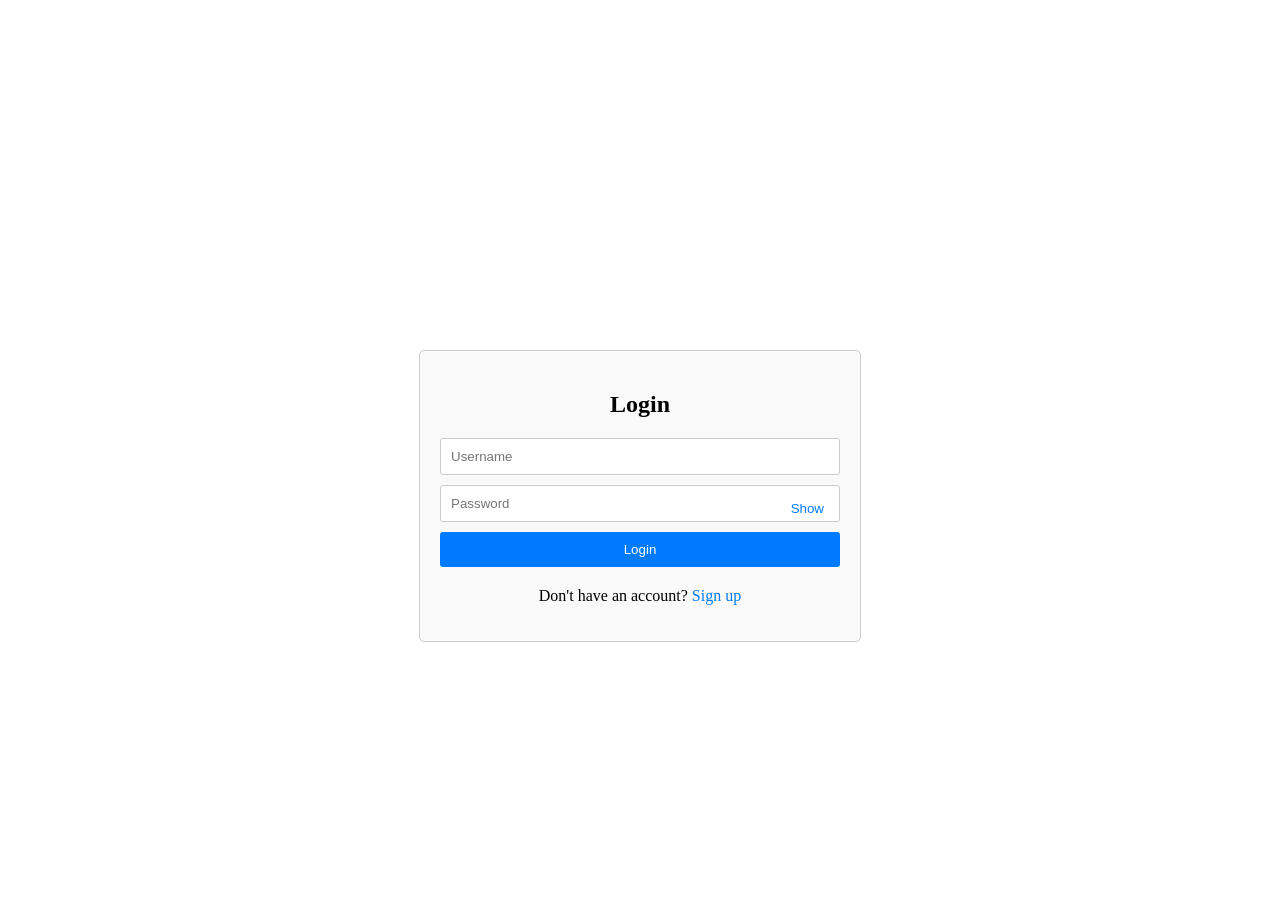
<file: index.html>
<!DOCTYPE html>
<html lang="en">
<head>
    <meta charset="UTF-8">
    <meta name="viewport" content="width=device-width, initial-scale=1.0">
    <title>Simple Task Manager</title>
    <link rel="stylesheet" href="style.css">
</head>
<body>

    <button id="logoutBtn" onclick="logout()">Logout</button>

    <input type="text" id="taskInput" placeholder="Enter task">

    <select id="taskCategory">
        <option>Math</option>
        <option>Science</option>
        <option>English</option>
    </select>

    <button onclick="addTask()">Add Task</button>

    <ul id="taskList"></ul>

    <p id="taskTracker">0/0 tasks completed</p>

    <script src="script.js"></script>
</body>
</html>
</file>
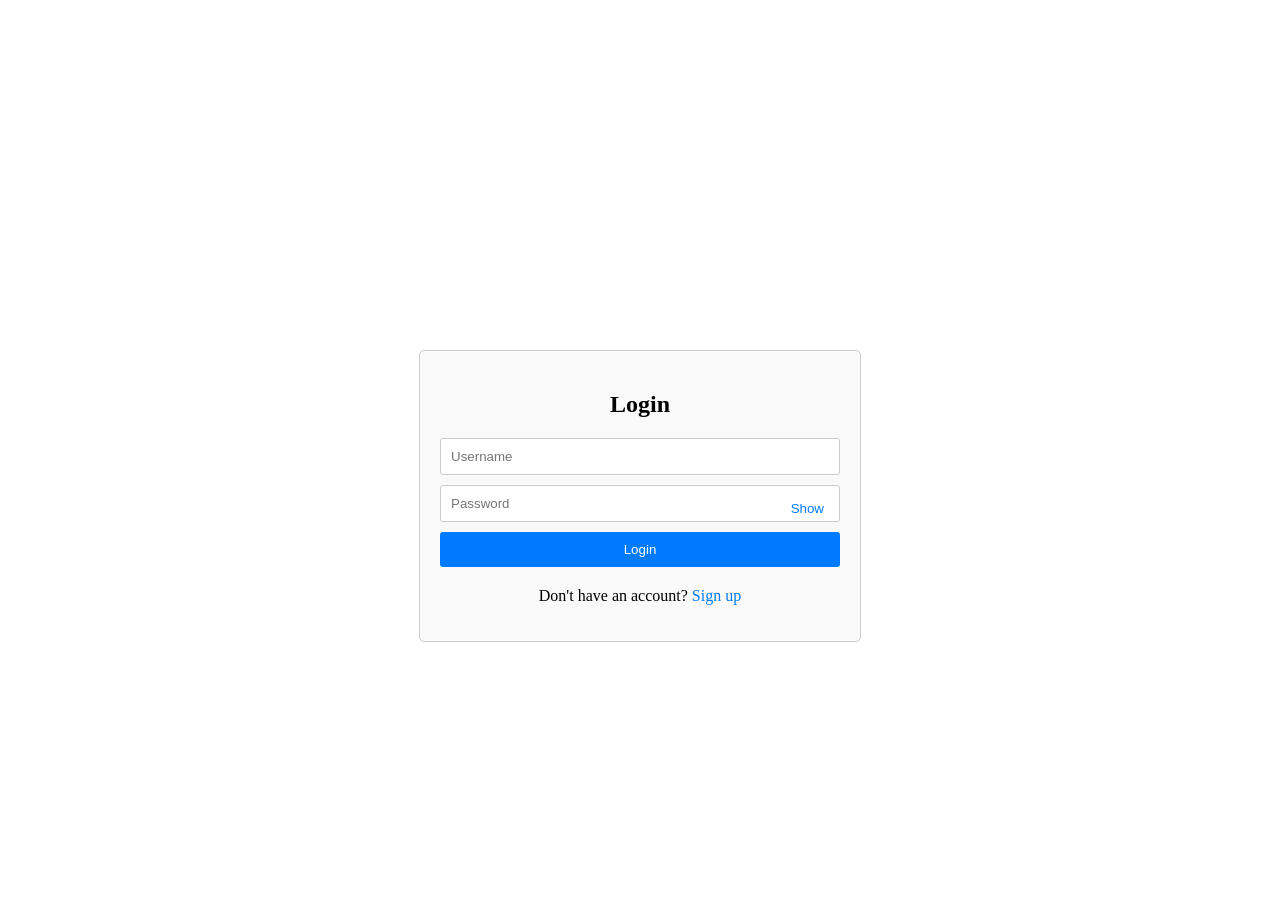
<file: login.html>
<!DOCTYPE html>
<html lang="en">
<head>
    <meta charset="UTF-8">
    <meta name="viewport" content="width=device-width, initial-scale=1.0">
    <title>Login</title>
    <link rel="stylesheet" href="style.css">
</head>
<body>
    <div class="auth-container">
        <h2>Login</h2>
        <form id="loginForm">
            <input type="text" id="username" placeholder="Username" required>
            <div class="password-container">
                <input type="password" id="password" placeholder="Password" required>
                <button type="button" id="togglePassword">Show</button>
            </div>
            <button type="submit">Login</button>
        </form>
        <p>Don't have an account? <a href="signup.html">Sign up</a></p>
    </div>
    <script src="script.js"></script>
</body>
</html></content>
</file>
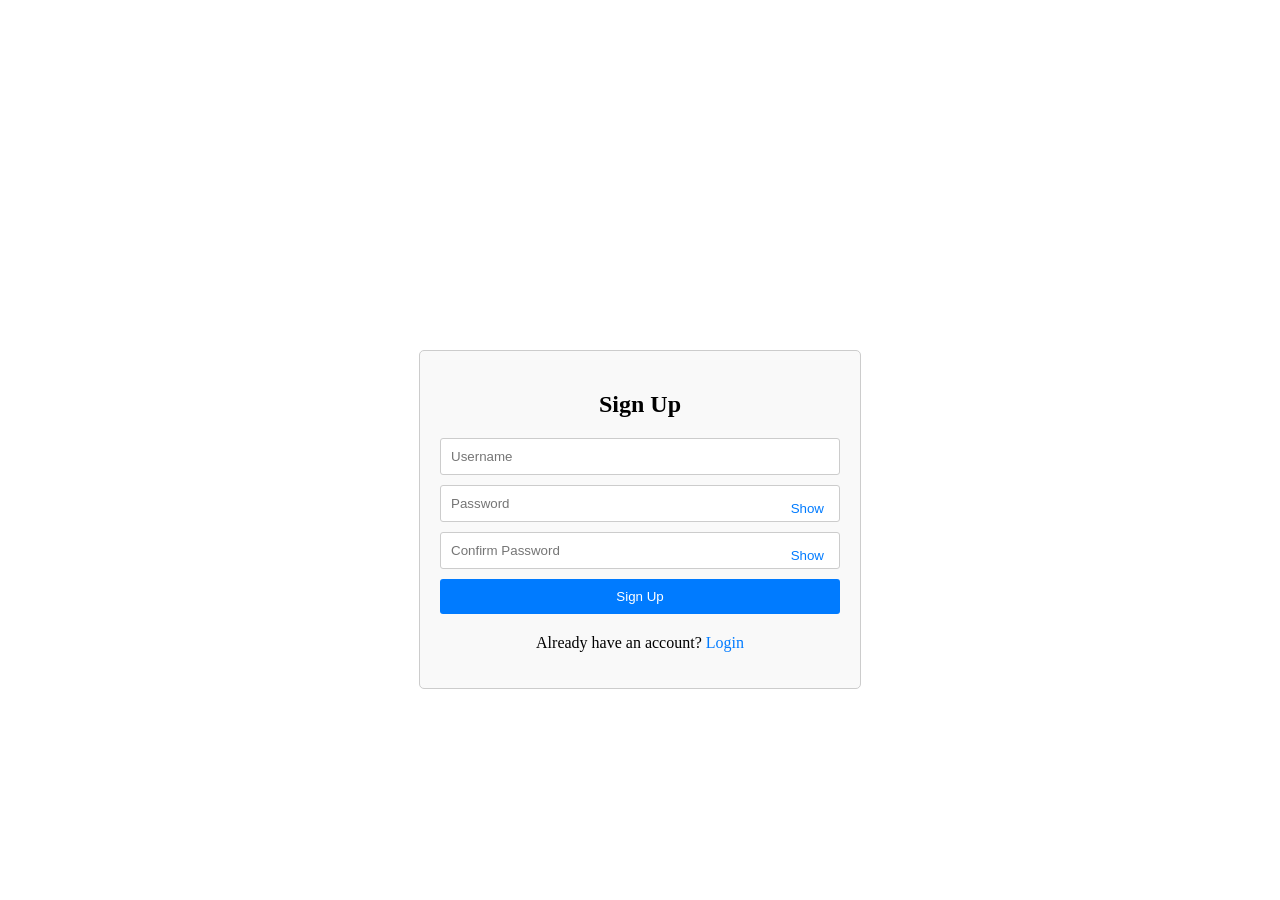
<file: signup.html>
<!DOCTYPE html>
<html lang="en">
<head>
    <meta charset="UTF-8">
    <meta name="viewport" content="width=device-width, initial-scale=1.0">
    <title>Sign Up</title>
    <link rel="stylesheet" href="style.css">
</head>
<body>
    <div class="auth-container">
        <h2>Sign Up</h2>
        <form id="signupForm">
            <input type="text" id="username" placeholder="Username" required>
            <div class="password-container">
                <input type="password" id="password" placeholder="Password" required>
                <button type="button" id="togglePassword">Show</button>
            </div>
            <div class="password-container">
                <input type="password" id="confirmPassword" placeholder="Confirm Password" required>
                <button type="button" id="toggleConfirmPassword">Show</button>
            </div>
            <button type="submit">Sign Up</button>
        </form>
        <p>Already have an account? <a href="login.html">Login</a></p>
    </div>
    <script src="script.js"></script>
</body>
</html></content>
</file>
<file: style.css>
body {
  text-align: center;
  margin-top: 350px;
}

li {
  margin: 10px 0;
  list-style: none;
}

.auth-container {
  max-width: 400px;
  margin: 0 auto;
  padding: 20px;
  border: 1px solid #ccc;
  border-radius: 5px;
  background-color: #f9f9f9;
}

.auth-container h2 {
  margin-bottom: 20px;
}

.auth-container form {
  display: flex;
  flex-direction: column;
}

.auth-container input {
  margin-bottom: 10px;
  padding: 10px;
  border: 1px solid #ccc;
  border-radius: 3px;
}

.password-container {
  position: relative;
}

.password-container input {
  width: 100%;
  box-sizing: border-box;
}

.password-container button {
  position: absolute;
  right: 10px;
  top: 50%;
  transform: translateY(-50%);
  background: none;
  border: none;
  cursor: pointer;
  color: #007bff;
}

.auth-container button[type="submit"] {
  padding: 10px;
  background-color: #007bff;
  color: white;
  border: none;
  border-radius: 3px;
  cursor: pointer;
}

.auth-container button[type="submit"]:hover {
  background-color: #0056b3;
}

.auth-container p {
  margin-top: 20px;
}

.auth-container a {
  color: #007bff;
  text-decoration: none;
}

.auth-container a:hover {
  text-decoration: underline;
}
</file>
